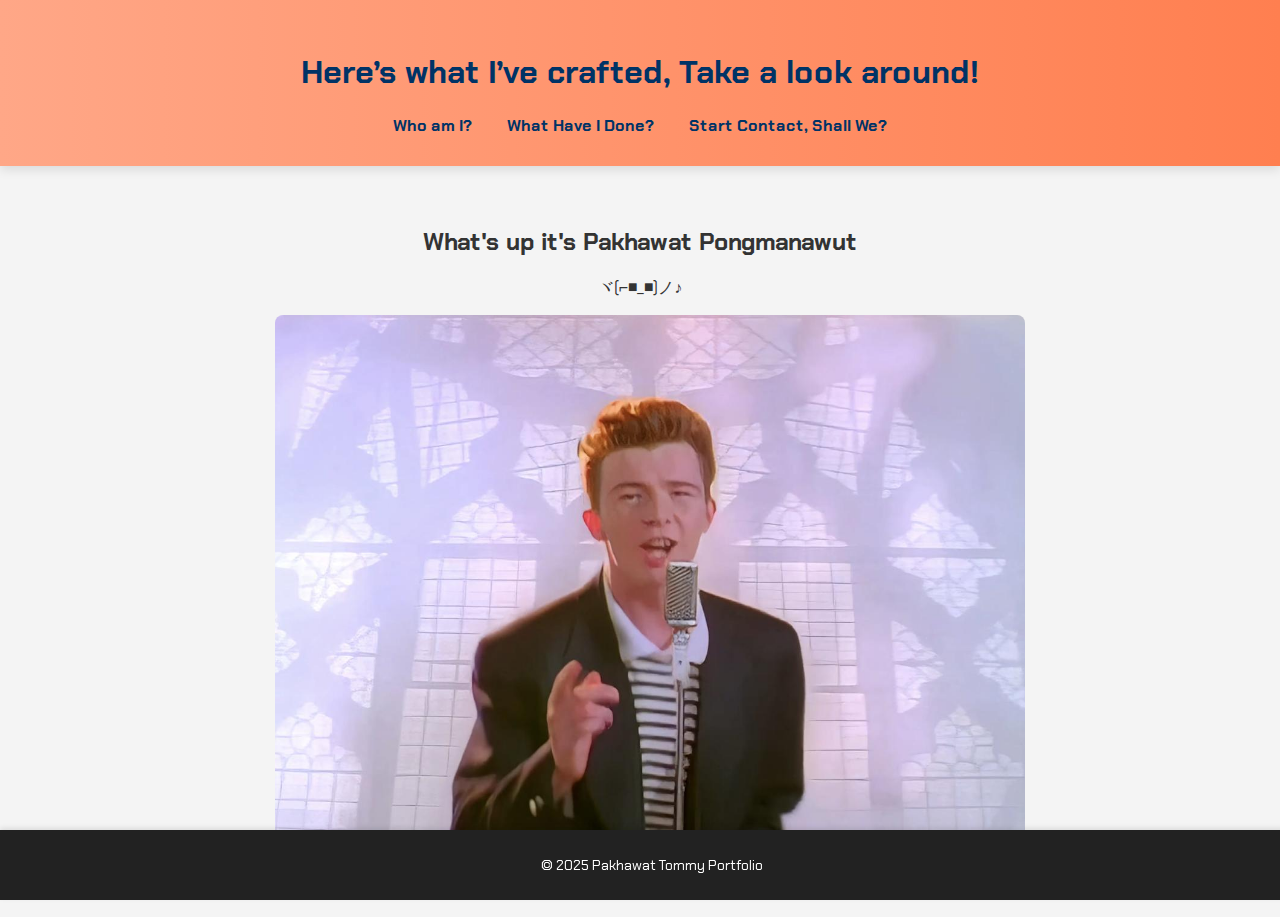
<file: index.html>
<!DOCTYPE html>
<html lang="th">
<head>
  <meta charset="UTF-8">
  <meta name="viewport" content="width=device-width, initial-scale=1.0">
  <title>Pakhawat Tommy Portfolio</title>
  <link rel="stylesheet" href="style.css">
</head>
<body>

  <header>
    <h1>Here’s what I’ve crafted, Take a look around!</h1>
    <nav>
      <ul>
        <li><a href="about.html">Who am I?</a></li>
        <li><a href="projects.html">What Have I Done?</a></li>
        <li><a href="contact.html">Start Contact, Shall We?</a></li>
      </ul>
    </nav>

  </header>
  <main>
    <section class="intro-section with-image">
      <div class="intro-text">
        <h2>What's up it's Pakhawat Pongmanawut</h2>
        <p>ヾ(⌐■_■)ノ♪</p>
      </div>
      <div class="intro-image">
        <img src="images/TP1.jpg" alt="PakhawatPicture">
      </div>
    </section>
  </main>
  
  <footer>
    <p>&copy; 2025 Pakhawat Tommy Portfolio</p>
  </footer>

  <script src="script.js"></script>
</body>
</html>
</file>
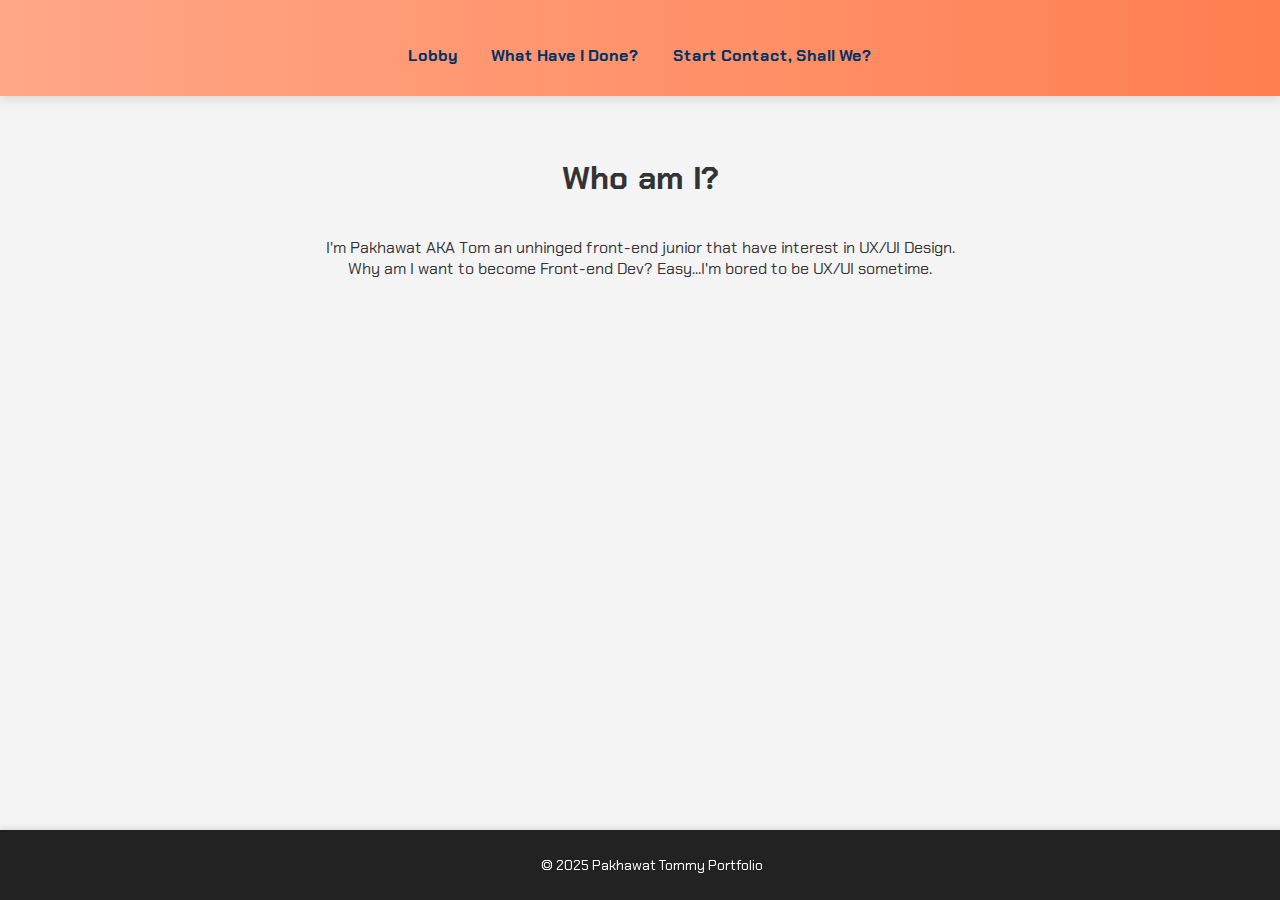
<file: about.html>
<!DOCTYPE html>
<html lang="th">
<head>
  <meta charset="UTF-8" />
  <meta name="viewport" content="width=device-width, initial-scale=1.0"/>
  <title>about</title>
  <link rel="stylesheet" href="style.css" />
</head>
<body>
  <header>
    <nav>
      <ul>
        <li><a href="index.html">Lobby</a></li>
        <li><a href="projects.html">What Have I Done?</a></li>
        <li><a href="contact.html">Start Contact, Shall We?</a></li>
      </ul>
    </nav>
  </header>

<main>
  <section>
    <h1>Who am I?</h1>
    <p>I'm Pakhawat AKA Tom an unhinged front-end junior that have interest in UX/UI Design.
    <br> Why am I want to become Front-end Dev? Easy...I'm bored to be UX/UI sometime.
    </p>
  </section>
</main>

  <footer>
    <p>&copy; 2025 Pakhawat Tommy Portfolio</p>
  </footer>

</body>
</html>
</file>
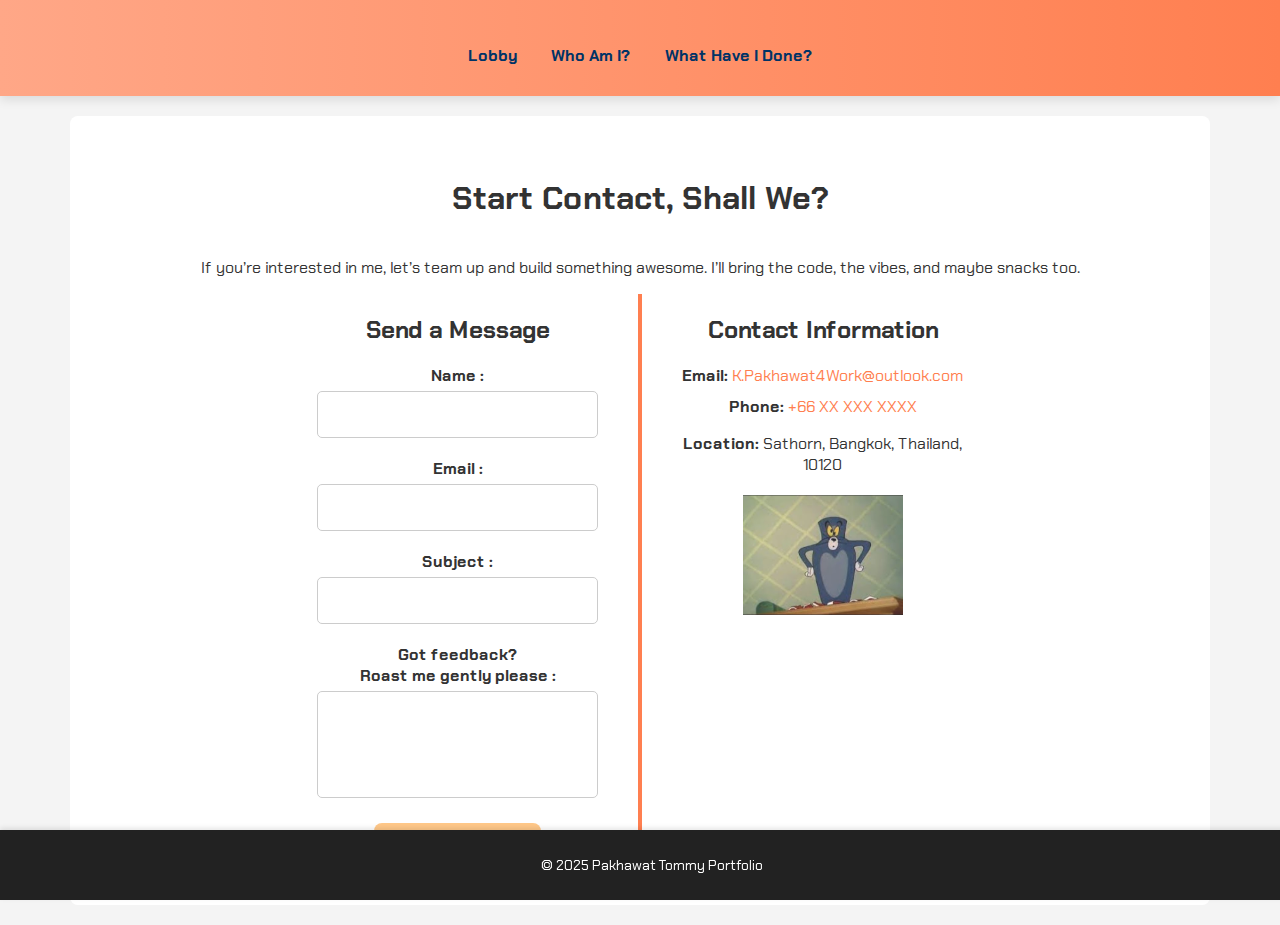
<file: contact.html>
<!DOCTYPE html>
<html lang="th">
<head>
  <meta charset="UTF-8" />
  <meta name="viewport" content="width=device-width, initial-scale=1.0"/>
  <title>Contact Me</title>
  <link rel="stylesheet" href="style.css" />

  <style>
    .contact-container {
      display: flex;
      flex-wrap: wrap;
      gap: 20px;
    }
    .contact-form, .contact-details {
      flex: 1;
      min-width: 280px;
      box-sizing: border-box;
    }

    .contact-form{
      padding-right: 40px;
    }

    .contact-details{
      padding-left: 40px;
      border-left: 4px solid #FF7F50;
    }

    .form-group {
      margin-bottom: 20px;
    }
    .form-group label {
      display: block; 
      margin-bottom: 5px;
      font-weight: bold;
    }
    .form-group input[type="text"],
    .form-group input[type="email"],
    .form-group textarea {
      width: 100%;
      padding: 15px;
      border: 1px solid #ccc;
      border-radius: 5px;
      box-sizing: border-box;
      resize: none;
    }
    .contact-details ul {
      list-style: none;
      padding: 0;
    }
    .contact-details li {
      margin-bottom: 10px;
    }
    .contact-details a {
       color: #FF7F50; 
       text-decoration: none;
    }
     .contact-details a:hover {
       text-decoration: underline;
    }
    .contact-gimmick-image {
      display: block;
      max-width: 160px;
      height: auto;
      margin-top: 20px;
      margin-bottom: 20px;
      margin-left: auto;
      margin-right: auto;
      opacity: 0.85;
    }

    @media (min-width: 768px) {
      .contact-container{
        gap: 0;
      }
      .contact-form{
        padding-right: 40px;
      }
      .contact-details{
        padding-left: 40px;
        border-left: 4px solid #FF7F50;
      }
    }
  </style>

</head>
<body>
  <header>
    <nav>
      <ul>
        <li><a href="index.html">Lobby</a></li>
        <li><a href="about.html">Who Am I?</a></li>
        <li><a href="projects.html">What Have I Done?</a></li>
      </ul>
    </nav>
  </header>

<main>
  <section class="contact-page-section">
    <h1>Start Contact, Shall We?</h1>
    <p>If you’re interested in me, let’s team up and build something awesome. I’ll bring the code, the vibes, and maybe snacks too.
    <div class="contact-container">

      <div class="contact-form">
        <h2>Send a Message</h2>
        <form action="#" method="POST">
          <div class="form-group">
            <label for="name">Name :</label>
            <input type="text" id="name" name="name" required />
          </div>
          <div class="form-group">
            <label for="email">Email :</label>
            <input type="email" id="email" name="email" required />
          </div>
          <div class="form-group">
            <label for="subject">Subject :</label>
            <input type="text" id="subject" name="subject" />
          </div>
          <div class="form-group">
            <label for="message">Got feedback? <br> Roast me gently please :</label>
            <textarea id="message" name="message" rows="5" required></textarea>
          </div>
          <button type="submit">Yeet My Message</button>
        </form>
      </div>

      <div class="contact-details">
        <h2>Contact Information</h2>
        <ul>
          <li><strong>Email:</strong> <a href="mailto:K.Pakhawat4Work@outlook.com">K.Pakhawat4Work@outlook.com</a></li>
          <li><strong>Phone:</strong> <a href="tel:+66XXXXXXXXX">+66 XX XXX XXXX</a></li>
        </ul>
          <p><strong>Location:</strong> Sathorn, Bangkok, Thailand, 10120</p>
        <img src="images/TP2.jpg" alt="Contact Graphic" class="contact-gimmick-image">
      </div>

    </div>
  </section>
</main>

<footer>
  <p>&copy; 2025 Pakhawat Tommy Portfolio</p>
</footer>

</body>
</html>
</file>
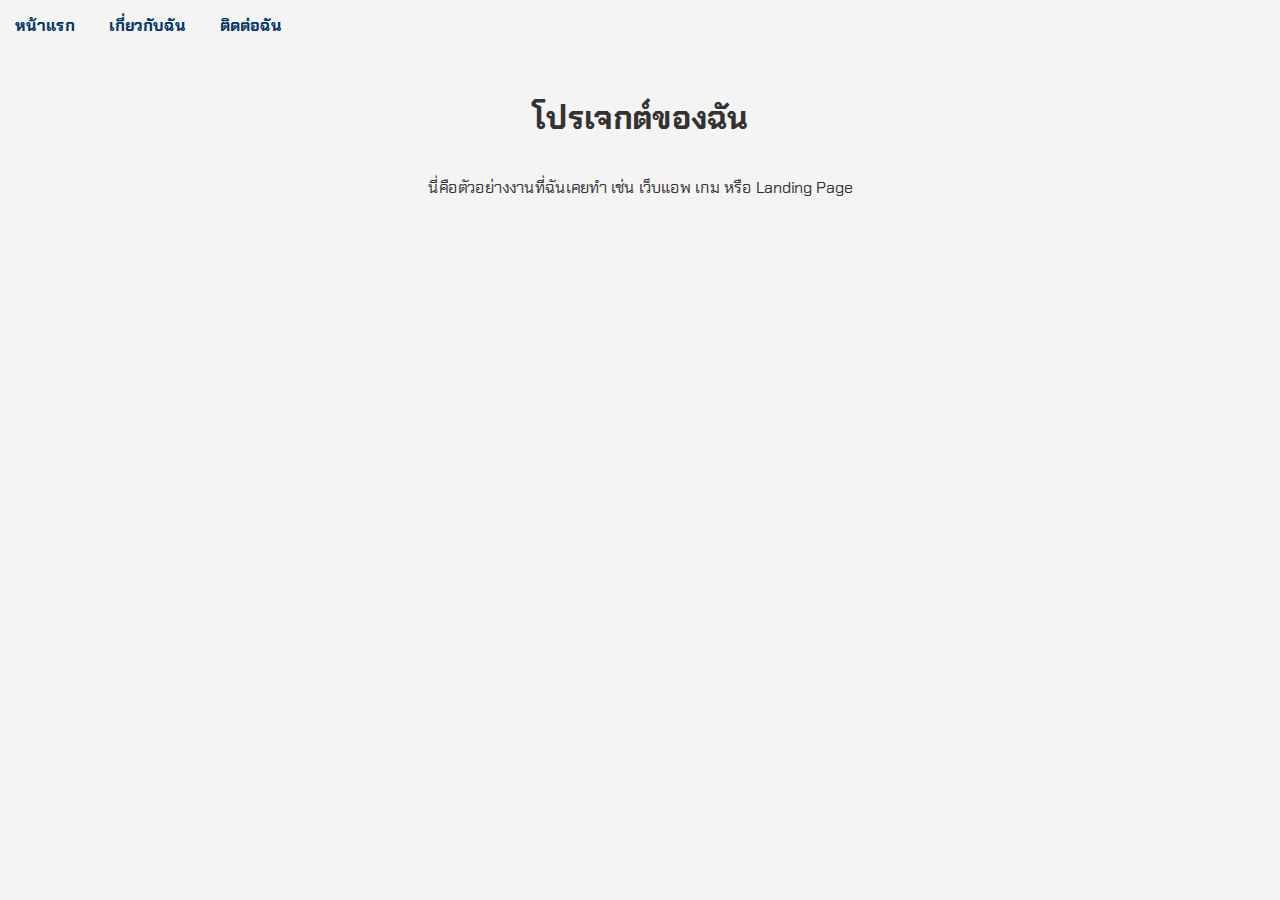
<file: project.html>
<!DOCTYPE html>
<html lang="th">
<head>
  <meta charset="UTF-8" />
  <meta name="viewport" content="width=device-width, initial-scale=1.0" />
  <title>โปรเจกต์ของฉัน</title>
  <link rel="stylesheet" href="style.css" />
</head>
<body>
  <nav>
    <ul>
      <li><a href="index.html">หน้าแรก</a></li>
      <li><a href="about.html">เกี่ยวกับฉัน</a></li>
      <li><a href="contact.html">ติดต่อฉัน</a></li>
    </ul>
  </nav>
  <section>
    <h1>โปรเจกต์ของฉัน</h1>
    <p>นี่คือตัวอย่างงานที่ฉันเคยทำ เช่น เว็บแอพ เกม หรือ Landing Page</p>
  </section>
</body>
</html>
</file>
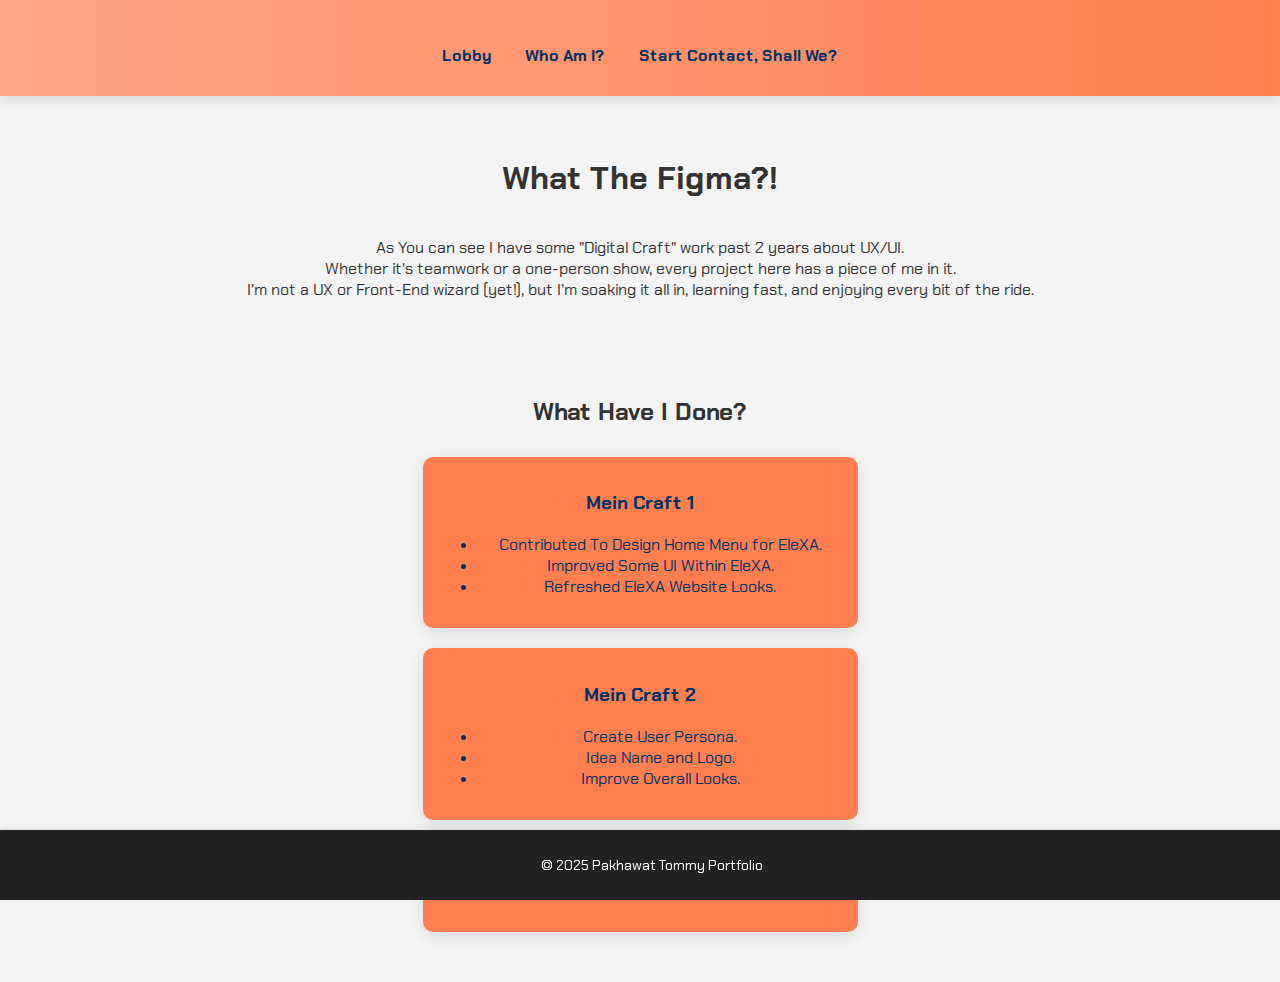
<file: projects.html>
<!DOCTYPE html>
<html lang="th">
<head>
  <meta charset="UTF-8" />
  <meta name="viewport" content="width=device-width, initial-scale=1.0"/>
  <title>projectS</title>
  <link rel="stylesheet" href="style.css" />
  <style>
    .project a.project-link {
      display: block;
      text-decoration: none;
      color: inherit;
      height: 100%;
      padding: inherit;
      margin: -15px;
      padding: 15px;
    }
    .project:hover{
      
    }
  </style>

</head>
<body>
  <header>
  <nav>
    <ul>
      <li><a href="index.html">Lobby</a></li>
      <li><a href="about.html">Who Am I?</a></li>
      <li><a href="contact.html">Start Contact, Shall We?</a></li>
    </ul>
  </nav>
  </header>

<main>
  <section>
    <h1>What The Figma?!</h1>
    <p>As You can see I have some "Digital Craft" work past 2 years about UX/UI.
    <br>Whether it's teamwork or a one-person show, every project here has a piece of me in it.
    <br>I’m not a UX or Front-End wizard (yet!), but I’m soaking it all in, learning fast, and enjoying every bit of the ride.
    </p>
  </section>

  <section id="projects">
    <h2>What Have I Done?</h2>
    <div class="project">
    <a href="https://www.figma.com/design/pg3ccoj2dcxp5kvPXkIZKI/EleXA-Draft?node-id=1176-2&t=3thmoLd1VL8TQhww-1" target="_blank" class="project-link">
      <h3>Mein Craft 1</h3>
        <ul>
          <li> Contributed To Design Home Menu for EleXA.</li>
          <li> Improved Some UI Within EleXA.</li>
          <li> Refreshed EleXA Website Looks.</li>
        </ul>
    </a>
    </div>
  

    <div class="project">
    <a href="https://www.figma.com/design/M0LFSlFprauNvEC67MpmCi/Final-GRD370?node-id=525-4938&t=5fBB6EgzUwrNtUG7-1" target="_blank" class="project-link">
      <h3>Mein Craft 2</h3>
        <ul>
          <li> Create User Persona. </li>
          <li> Idea Name and Logo. </li>
          <li> Improve Overall Looks. </li>
        </ul>
    </a>
    </div>

    <div class="project">
        <h3>Mein Craft 3</h3>
      </div>
  </section>
</main>

  <footer>
    <p>&copy; 2025 Pakhawat Tommy Portfolio</p>
  </footer>

</body>
</html>
</file>
<file: style.css>
@import url('https://fonts.googleapis.com/css2?family=Chakra+Petch:wght@500&display=swap');

body {
  display: flex;
  flex-direction: column;
  min-height: 100vh;
  margin: 0;
}

main {
  flex-grow: 1;
}

header, footer {
  flex-shrink: 0;
}

body {
  font-family: 'Chakra Petch', Arial, sans-serif;
  margin: 0;
  padding: 0;
  background-color: #f4f4f4;
  color: #333;
}

header {
  background: linear-gradient(to right, #ffa787, #FF7F50);
  color: #003366;
  text-align: center;
  padding: 30px 20px;
  box-shadow: 0 4px 10px rgba(0,0,0,0.1);
}

nav ul {
  list-style: none;
  padding: 0;
  margin: 15px 0 0 0;
}

nav ul li {
  display: inline-block;
  margin: 0 15px;
}

nav ul li a {
  color: #003366;
  text-decoration: none;
  font-weight: bold;
  transition: color 0.3s ease;
}

nav ul li a:hover {
  color: #ffffff;
}

section {
  padding: 40px 20px;
  margin: 30px auto;
  max-width: 900px;
  text-align: center;
}

main section.contact-page-section {
  background-color: #ffffff;
  padding: 40px 20px;
  border-radius: 8px;
  margin: 20px auto;
  max-width: 1100px;
}

.intro-section.with-image {
  align-items: center;
  width: 100%;
  text-align: left;
}

.intro-image {
  max-width: 750px;
  flex-shrink: 0;
  margin-left: 20px;
}

.intro-image img {
  width: 100%;
  height: auto;
  display: block;
  border-radius: 8px;
}

.intro-text {
  flex-grow: 1;
  text-align: center;
}

.project {
  background-color: #FF7F50;
  padding: 15px;
  margin: 15px auto;
  border-radius: 10px;
  box-shadow: 0 4px 15px rgba(0,0,0,0.1);
  transition: transform 0.3s ease, box-shadow 0.3s ease;
  color: #003366;
}

.project:hover {
  transform: translateY(-5px);
  box-shadow: 0 6px 20px rgba(4, 78, 251, 0.15);
}

footer {
  position: fixed;
  bottom: 0;
  left: 0;
  width: 100%;
  background-color: #f1f1f1;
  text-align: center;
  padding: 15px 0;
  box-shadow: 0 -2px 5px rgba(0,0,0,0.1);
  z-index: 1000;
}

footer {
  background-color: #222;
  color: white;
  text-align: center;
  padding: 12px;
  font-size: 14px;
}

button {
  background-color: #ffc889;
  color: white;
  border: none;
  padding: 12px 20px;
  font-size: 1rem;
  border-radius: 8px;
  cursor: pointer;
  transition: background-color 0.3s ease, transform 0.2s ease;
}

button:hover {
  background-color: #ff9822;
  transform: scale(1.05);
}

/* Responsive */
@media (max-width: 768px) {
  nav ul li {
    display: block;
    margin: 10px 0;
  }

  section {
    padding: 20px;
  }

  .project {
    width: 90%;
  }
}

@media (min-width: 769px) {
  .project-container {
    display: flex;
    flex-wrap: wrap;
    justify-self: center;
  }

.project {
  width: 45%;
  margin: 10px;
}

  section {
    padding: 20px 20px;
    margin: 20px auto;
    max-width: 900px;
    
    display: flex;
    flex-direction: column;
    align-items: center;
  }
}
</file>
